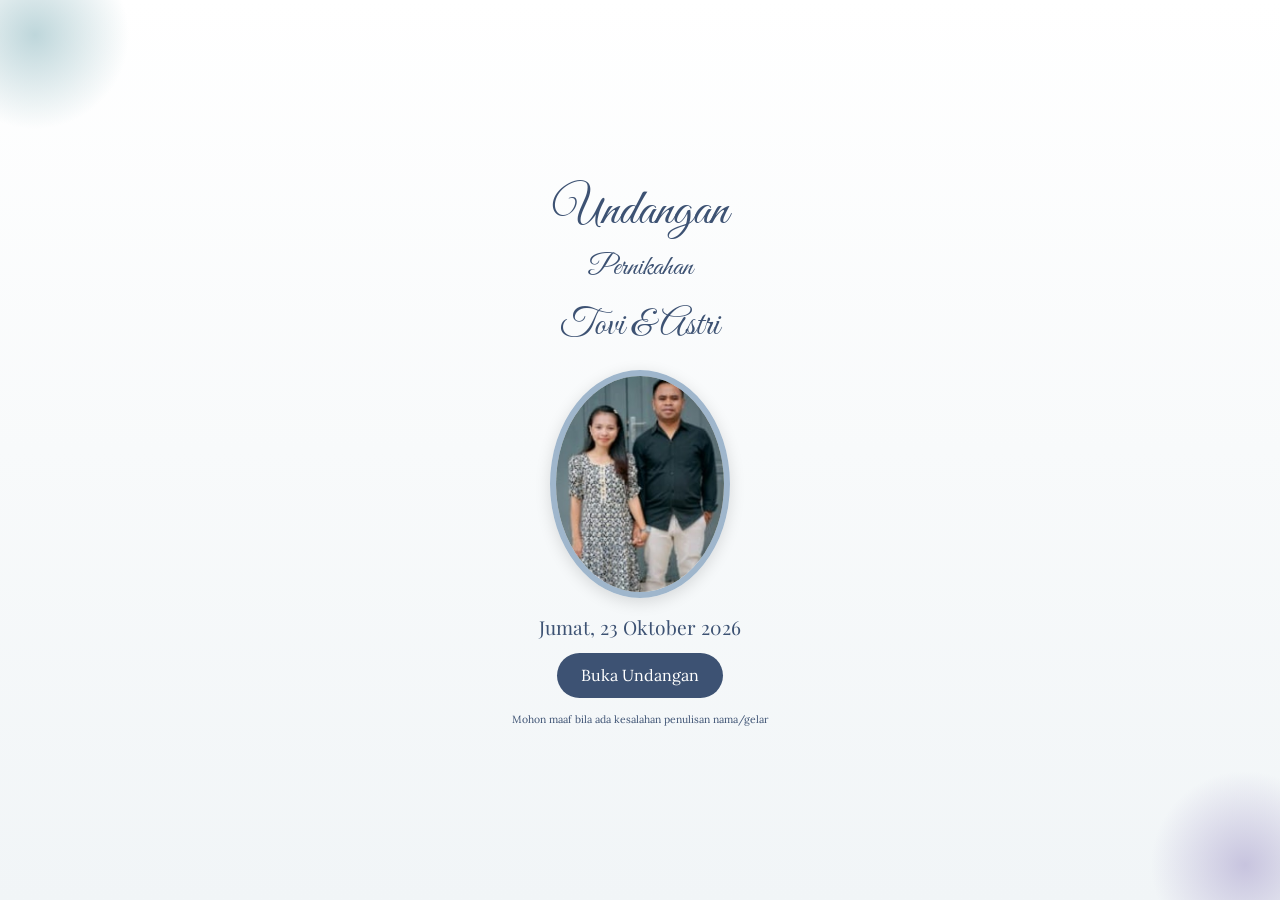
<file: index.html>
<!DOCTYPE html>
<html lang="id"><head><meta charset="utf-8">
<meta name="viewport" content="width=device-width,initial-scale=1,viewport-fit=cover"><meta name="color-scheme" content="light">
<title>Undangan Pernikahan Tovi & Astri</title>
<meta property="og:title" content="Undangan Pernikahan Tovi & Astri">
<meta property="og:description" content="Jumat, 23 Oktober 2026 - Loce">
<meta property="og:image" content="https://heri-2001.github.io/Undangan-tovi-astry-/pasangan.jpg">
<link href="https://fonts.googleapis.com/css2?family=Great+Vibes&family=Playfair+Display&family=Lora&display=swap" rel="stylesheet">
<style>:root{--ink:#3d5273;--soft:#a9c9cf;--lav:#b9b3d6}
*{box-sizing:border-box}body{margin:0;background:#f6f8f9;color:var(--ink);font-family:'Lora',serif;text-align:center;line-height:1.6}
body.locked{overflow:hidden}
.script{font-family:'Great Vibes',cursive;font-weight:400;margin:0}
section{position:relative;overflow:hidden;max-width:480px;margin:0 auto;padding:48px 28px;background:#fff linear-gradient(#fff,#f1f5f7)}
#cover{position:fixed;inset:0;z-index:10;max-width:none;display:flex;flex-direction:column;align-items:center;justify-content:center;transition:opacity .9s,transform .9s}
#cover.out{opacity:0;transform:scale(1.05)}
.big{font-size:3.2rem}.mid{font-size:1.8rem;margin-top:-8px}.names{font-size:2.3rem;margin:6px 0 14px}
.oval{width:180px;height:228px;border-radius:50%;border:6px solid #9fb6cc;overflow:hidden;box-shadow:0 4px 16px #0002}
.oval img{width:100%;height:100%;object-fit:cover}
.date{font-family:'Playfair Display',serif;font-size:1.2rem;margin:14px 0 4px}.to{margin:0;font-size:.95rem}
.guest{border:1.5px solid var(--ink);border-radius:18px;padding:10px 20px;min-width:240px;margin:8px 0 12px;font-weight:600}
.small{font-size:.65rem;margin:8px 0 0}
button,.btn{display:inline-block;background:var(--ink);color:#fff;border:0;border-radius:24px;padding:10px 24px;font:inherit;text-decoration:none;cursor:pointer;margin:6px}
.blob{position:absolute;width:190px;height:190px;border-radius:50%;background:radial-gradient(circle,var(--soft),transparent 70%);opacity:.75;pointer-events:none}
.b1{top:-60px;left:-60px}.b2{bottom:-60px;right:-60px;background:radial-gradient(circle,var(--lav),transparent 70%)}
.verse{font-size:.85rem}.name{font-size:2.4rem}.amp{font-size:2.6rem}.gap{margin-top:26px;font-size:.92rem}
.dt{font-family:'Playfair Display',serif;font-size:1.5rem;font-weight:400}
#count{display:flex;gap:10px;justify-content:center}#count div{flex:1;background:#fff;border:1px solid var(--soft);border-radius:12px;padding:12px 4px;font-size:.8rem}
#count b{display:block;font-size:1.7rem;font-family:'Playfair Display',serif}
.ev{margin-bottom:20px}.ev h4{font-family:'Playfair Display',serif;font-size:1.3rem;margin:0}
.two{display:flex;gap:12px;margin-bottom:18px;font-size:.9rem}.two>div{flex:1}
#gallery{display:grid;grid-template-columns:1fr 1fr;gap:8px}#gallery img{width:100%;border-radius:10px}
#music{position:fixed;right:14px;bottom:14px;z-index:20;width:46px;height:46px;border-radius:50%;padding:0;font-size:1.3rem;animation:sp 4s linear infinite}
#music[hidden]{display:none}#music.off{animation:none;opacity:.5}@keyframes sp{to{transform:rotate(360deg)}}
.fade{opacity:0;transform:translateY(30px);transition:1s}.fade.show{opacity:1;transform:none}
html{color-scheme:light}</style></head>
<body class="locked">
<section id="cover">
 <div class="blob b1"></div><div class="blob b2"></div>
 <h1 class="script big">Undangan</h1><p class="script mid">Pernikahan</p>
 <h2 class="script names">Tovi &amp; Astri</h2>
 <div class="oval"><img src="[data-uri]" alt="Tovi dan Astri"></div>
 <p class="date">Jumat, 23 Oktober 2026</p>
 <button id="openBtn">Buka Undangan</button>
 <p class="small">Mohon maaf bila ada kesalahan penulisan nama/gelar</p>
</section>

<main id="main" hidden>
 <section class="card fade"><div class="blob b1"></div><div class="blob b2"></div>
  <p class="verse">"Dan di atas semuanya itu: kenakanlah kasih, sebagai pengikat yang mempersatukan dan menyempurnakan."<br>Kolose 3:14</p>
  <h2 class="script name">Oktavianus Lambut</h2>
  <p>Putra dari Bapak Nikodemus Lambut<br>dan Ibu Rofina Lujut</p>
  <h2 class="script amp">&amp;</h2>
  <h2 class="script name">Maria R S Astri</h2>
  <p>Putri dari Bapak Fabianus Sudarmi<br>dan Ibu Monika Odin</p>
  <p class="gap">Dengan ini kami mengundang Bapak/Ibu/Saudara/i untuk hadir pada acara pernikahan putra dan putri kami.</p>
  <h3 class="dt">Jumat, 23 Oktober 2026</h3>
 </section>

 <section class="card fade">
  <div id="count"><div><b id="d">0</b>Hari</div><div><b id="h">0</b>Jam</div><div><b id="m">0</b>Menit</div><div><b id="s">0</b>Detik</div></div>
 </section>

 <section class="card fade">
  <div class="ev"><h4>Pemberkatan</h4><p>Pukul 09.00 Wita<br>Gereja Paroki St. Fransiskus<br>Xaverius - Loce</p>
   <a class="btn" id="mapChurch" target="_blank" rel="noopener">Lihat Lokasi</a></div>
  <div class="ev"><h4>Resepsi</h4><p>Pukul 12.00 Wita - Selesai<br>Halaman Rumah Bapak<br>Wenseslaus L. Odos - Loce</p>
   <a class="btn" id="mapRecep" target="_blank" rel="noopener">Lihat Lokasi</a></div>
  <p class="gap">Merupakan suatu kehormatan Bapak/Ibu/Saudara/i berkenan hadir untuk memberikan doa restu kepada kedua mempelai</p>
 </section>

 <section class="card fade" id="galSec"><h3 class="script name">Galeri</h3><div id="gallery"></div></section>

 <section class="card fade">
  <div class="two"><div><p>Turut Mengundang<br><b>Keluarga Pria</b><br>Keluarga Besar Repok<br>Satarmese</p></div>
  <div><p>Turut Mengundang<br><b>Keluarga Wanita</b><br>Keluarga Loce</p></div></div>
  <a class="btn" id="rsvp" target="_blank" rel="noopener">Konfirmasi Kehadiran (WhatsApp)</a>
  <button class="btn" id="share">Bagikan Undangan</button>
 </section>
</main>

<button id="music" hidden aria-label="Musik">&#9835;</button>

<script>// ===== EDIT BAGIAN INI SAJA =====
const CONFIG = {
  tanggalAcara: "2026-10-23T09:00:00+08:00", // 09.00 WITA
  nomorWA: "",            // contoh: "6281234567890" (awali 62, tanpa + dan 0)
  mapGereja: "",          // tempel link Google Maps gereja
  mapResepsi: "",         // tempel link Google Maps lokasi resepsi
  galeri: [],             // contoh: ["foto/1.jpg","foto/2.jpg"]
  pesanRSVP: "Halo, saya {nama} ingin mengonfirmasi kehadiran pada pernikahan Tovi & Astri, 23 Oktober 2026."
};
</script>
<script>const $=id=>document.getElementById(id);
const nama=new URLSearchParams(location.search).get('to');
const mus=$('music'),bgm={paused:true,play(){return Promise.resolve()},pause(){}};
$('openBtn').onclick=()=>{
 $('cover').classList.add('out');document.body.classList.remove('locked');
 $('main').hidden=false;
 setTimeout(()=>{$('cover').style.display='none';scrollTo(0,0)},900);
 
 io();
};
mus.onclick=()=>{bgm.paused?bgm.play():bgm.pause();mus.classList.toggle('off',bgm.paused)};
function io(){const o=new IntersectionObserver(e=>e.forEach(x=>x.isIntersecting&&x.target.classList.add('show')),{threshold:.15});
 document.querySelectorAll('.fade').forEach(el=>o.observe(el))}
function tick(){let t=new Date(CONFIG.tanggalAcara)-new Date();if(t<0)t=0;
 $('d').textContent=Math.floor(t/864e5);$('h').textContent=Math.floor(t/36e5%24);
 $('m').textContent=Math.floor(t/6e4%60);$('s').textContent=Math.floor(t/1e3%60)}
tick();setInterval(tick,1000);
function link(id,url){const a=$(id);url?a.href=url:a.style.display='none'}
link('mapChurch',CONFIG.mapGereja);link('mapRecep',CONFIG.mapResepsi);
if(CONFIG.nomorWA){$('rsvp').href='https://wa.me/'+CONFIG.nomorWA+'?text='+encodeURIComponent(CONFIG.pesanRSVP.replace('{nama}',nama||'...'))}else $('rsvp').style.display='none';
if(CONFIG.galeri.length)CONFIG.galeri.forEach(f=>{const i=new Image();i.src=f;i.loading='lazy';$('gallery').appendChild(i)});else $('galSec').style.display='none';
if(window.top!==window)$('share').style.display='none';
$('share').onclick=()=>{const u=location.origin+location.pathname;
 if(navigator.share)navigator.share({title:document.title,url:u});
 else location.href='https://wa.me/?text='+encodeURIComponent('Undangan Pernikahan Tovi & Astri: '+u)};
</script>
</body></html>
</file>
